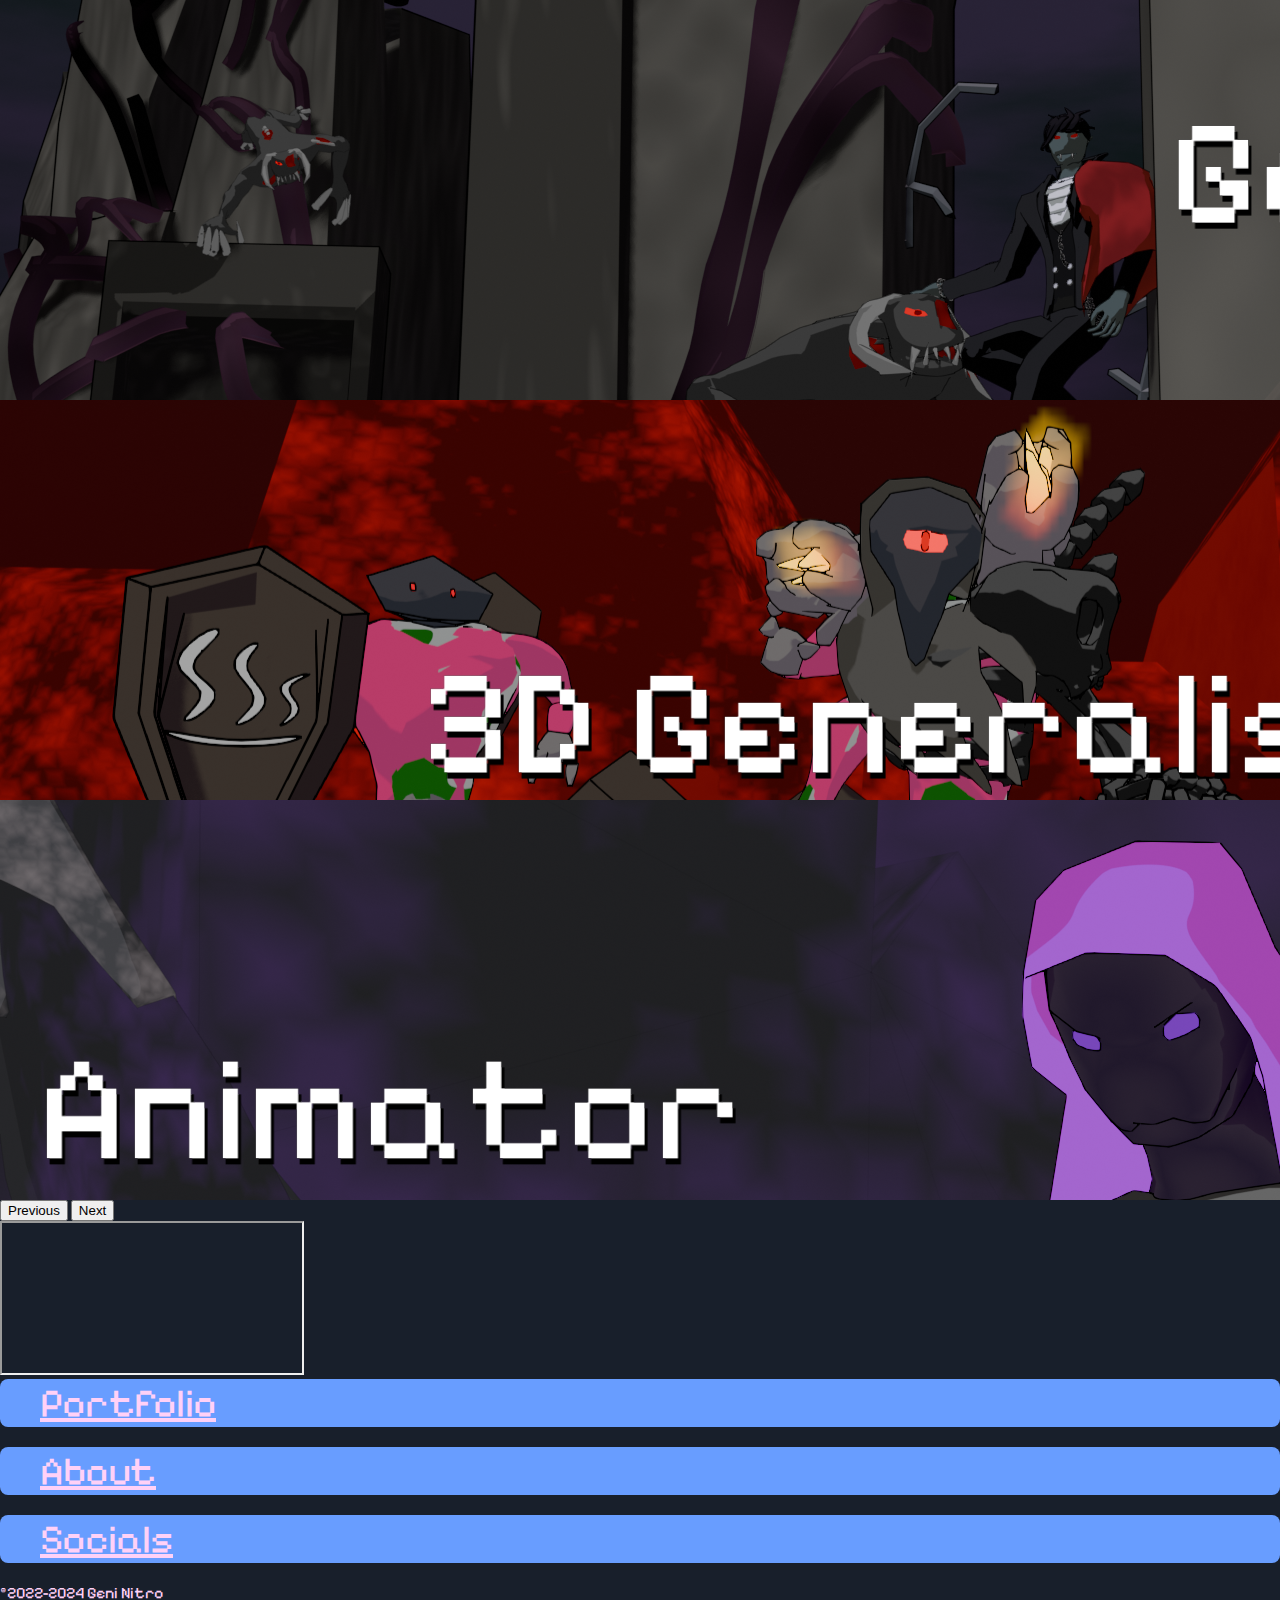
<file: index.html>
<!doctype html>
<!-- Bootstrap 5.3 template designed for Web and Time-Based Design Subject [DESN1021]- 2023 -->
<!-- Date: 13 October 2023  -->
<!-- Author: Web and Time Based Subject -->

<html lang="en" class="h-100">

<head>
  <!-- BOOTSTRAP META TAGS - Start -->
  <meta charset="utf-8">
  <meta name="viewport" content="width=device-width, initial-scale=1, shrink-to-fit=no">
  <!-- BOOTSTRAP META TAGS - End -->

  <!-- Google Fonts link -->
  <link rel="preconnect" href="https://fonts.googleapis.com">
  <link rel="preconnect" href="https://fonts.gstatic.com" crossorigin>
  <link href="https://fonts.googleapis.com/css2?family=Pixelify+Sans:wght@400..700&display=swap" rel="stylesheet">


  <!-- META TAGS - Start -->
  <meta name="description" content="22090772/Geni Nitro Portfolio Website">
  <meta name="author" content="Geni Nitro">
  <!-- META TAGS - End -->

  <!-- BOOTSTRAP 5 ICONS - Start -->
  <link rel="stylesheet" href="https://cdn.jsdelivr.net/npm/bootstrap-icons@1.10.5/font/bootstrap-icons.css">
  <!-- BOOTSTRAP 5 ICONS - End -->

  <!-- FAVICON - Start - Adapted from: https://favicon.io/ -->
  <link rel="apple-touch-icon" sizes="180x180" href="favicon/apple-touch-icon.png">
  <link rel="icon" type="image/png" sizes="32x32" href="favicon/favicon-32x32.png">
  <link rel="icon" type="image/png" sizes="16x16" href="favicon/favicon-16x16.png">
  <link rel="manifest" href="favicon/site.webmanifest">
  <!-- FAVICON - End -->

  <!-- BOOTSTRAP 5 - Centre Navigation Logo - Start: https://www.codehim.com/bootstrap/bootstrap-5-navbar-with-center-logo/ -->
  <link rel="stylesheet" href="https://cdnjs.cloudflare.com/ajax/libs/font-awesome/6.1.1/css/all.min.css">
  <link rel="stylesheet" href="https://codepen.io/badiali/pen/Vwxmzrg.css">
  <!-- BOOTSTRAP 5 - Centre Navigation Logo - End -->

  <!-- BOOTSTRAP 5 CORE CSS - Start - Adapted from: https://getbootstrap.com/docs/5.3/getting-started/download/ -->
  <link href="https://cdn.jsdelivr.net/npm/bootstrap@5.3.1/dist/css/bootstrap.min.css" rel="stylesheet"
    integrity="sha384-4bw+/aepP/YC94hEpVNVgiZdgIC5+VKNBQNGCHeKRQN+PtmoHDEXuppvnDJzQIu9" crossorigin="anonymous">
  <!-- BOOTSTRAP 5 CORE CSS - End -->

  <!-- Your custom styles for this template - must be after Bootstrap's link element to over ride it (load after) as needed -->

  <!-- CUSTOM STYLES - Start -->
  <link href="css/custom.css" rel="stylesheet">
  <!-- CUSTOM STYLES - End -->

  <title>Home | Geni Nitro</title>

</head>

<!-- COVER PAGE - Start - Adapted from: https://getbootstrap.com/docs/5.2/examples/cover/ -->

<body class="d-flex flex-column min-vh-100">

  <!-- HEADER - BOOTSTRAP 5 Navbar with Centre Logo - Start: https://www.codehim.com/bootstrap/bootstrap-5-navbar-with-center-logo/ -->


  <!-- HEADER - BOOTSTRAP 5 Navbar with Centre Logo - End -->


  <header class="carousel-style">
    <div class="container-fluid py-5">

      <!-- carousel start -->

      <!-- Replace carousel placeholder images with proper title sequences, limit image height to 400px to ensure it doesn't scale weirdly when in smaller screens -->
      <div id="carouselExampleAutoplaying" class="carousel slide" data-bs-ride="carousel">
        <div class="carousel-inner">
          <div class="carousel-item active carousel-background-one">
            <img src="img/carousel 1.png" class="d-block w-100" alt="carousel image 1">
          </div>
          <div class="carousel-item carousel-background-two">
            <img src="img/carousel 2.png" class="d-block w-100" alt="carousel image 2">
          </div>
          <div class="carousel-item carousel-background-three">
            <img src="img/carousel 3.png" class="d-block w-100" alt="carousel image 3">
          </div>
        </div>
        <button class="carousel-control-prev" type="button" data-bs-target="#carouselExampleAutoplaying"
          data-bs-slide="prev">
          <span class="carousel-control-prev-icon" aria-hidden="true"></span>
          <span class="visually-hidden">Previous</span>
        </button>
        <button class="carousel-control-next" type="button" data-bs-target="#carouselExampleAutoplaying"
          data-bs-slide="next">
          <span class="carousel-control-next-icon" aria-hidden="true"></span>
          <span class="visually-hidden">Next</span>
        </button>
      </div>
      <!-- carousel end -->
    </div>
  </header>

  <div class="container">
    <main class="px-3">
      <div class="row row-md-12">
        <!-- embed video start -->
        <div class="col-12 col-md-6">
          <div class="ratio ratio-16x9">
            <iframe src="https://www.youtube.com/embed/10cmnUql4Us?si=mbgZHk_J-jm_E1My"
              title="Channel Trailer"
              allow="accelerometer; autoplay; clipboard-write; encrypted-media; gyroscope; picture-in-picture; web-share"
              referrerpolicy="strict-origin-when-cross-origin" allowfullscreen></iframe>
          </div>
        </div>
        <!-- embed video end -->
        <!-- button links start -->
        <div class="col-12 col-md-6 porti">
          <div class="link-style">
            <a href="portfolio.html" class="link-underline link-underline-opacity-0">
              Portfolio
            </a>
          </div>
          <div class="link-style">
            <a href="about.html" class="link-underline link-underline-opacity-0">
              About
            </a>
          </div>
          <div class="link-style">
            <a href="socials.html" class="link-underline link-underline-opacity-0">
              Socials
            </a>
          </div>
        </div>
        <!-- button links end -->
      </div>
    </main>
  </div>

  <!-- FOOTER - Start: https://getbootstrap.com/docs/5.3/examples/footers/ -->

  <div class="container mt-auto">
    <footer class="d-flex flex-wrap justify-content-between align-items-center text-center">
      <p class="col-12 mb-0">&copy;2022-2024 Geni Nitro</p>
    </footer>
  </div>
  <!-- FOOTER - End -->

  <!-- COVER PAGE - End -->

  <!-- =================No Content below here========================= -->
  <!-- Bootstrap JavaScript
================================================== -->
  <!-- Placed at the end of the document so the pages load faster -->

  <!--  BOOTSTRAP BUNDLE WITH POPPER - Start -->
  <script src="https://cdn.jsdelivr.net/npm/bootstrap@5.1.3/dist/js/bootstrap.bundle.min.js"
    integrity="sha384-ka7Sk0Gln4gmtz2MlQnikT1wXgYsOg+OMhuP+IlRH9sENBO0LRn5q+8nbTov4+1p"
    crossorigin="anonymous"></script>
  <!--  BOOTSTRAP BUNDLE WITH POPPER - End -->


  <!-- Placed at the end of the document so the pages load faster -->
  <script src="https://cdn.jsdelivr.net/npm/@popperjs/core@2.11.8/dist/umd/popper.min.js"
    integrity="sha384-I7E8VVD/ismYTF4hNIPjVp/Zjvgyol6VFvRkX/vR+Vc4jQkC+hVqc2pM8ODewa9r"
    crossorigin="anonymous"></script>
  <script src="https://cdn.jsdelivr.net/npm/bootstrap@5.3.3/dist/js/bootstrap.min.js"
    integrity="sha384-0pUGZvbkm6XF6gxjEnlmuGrJXVbNuzT9qBBavbLwCsOGabYfZo0T0to5eqruptLy"
    crossorigin="anonymous"></script>
  <!-- End of Bootstrap script -->


</body>

</html>

<!-- Bootstrap 5.3 template designed for Web and Time-Based Design Subject [DESN1021]- 2023 -->



<!-- Notes
 
Replace images
replace favicon
fix colour palette
replace embedded video


-->
</file>
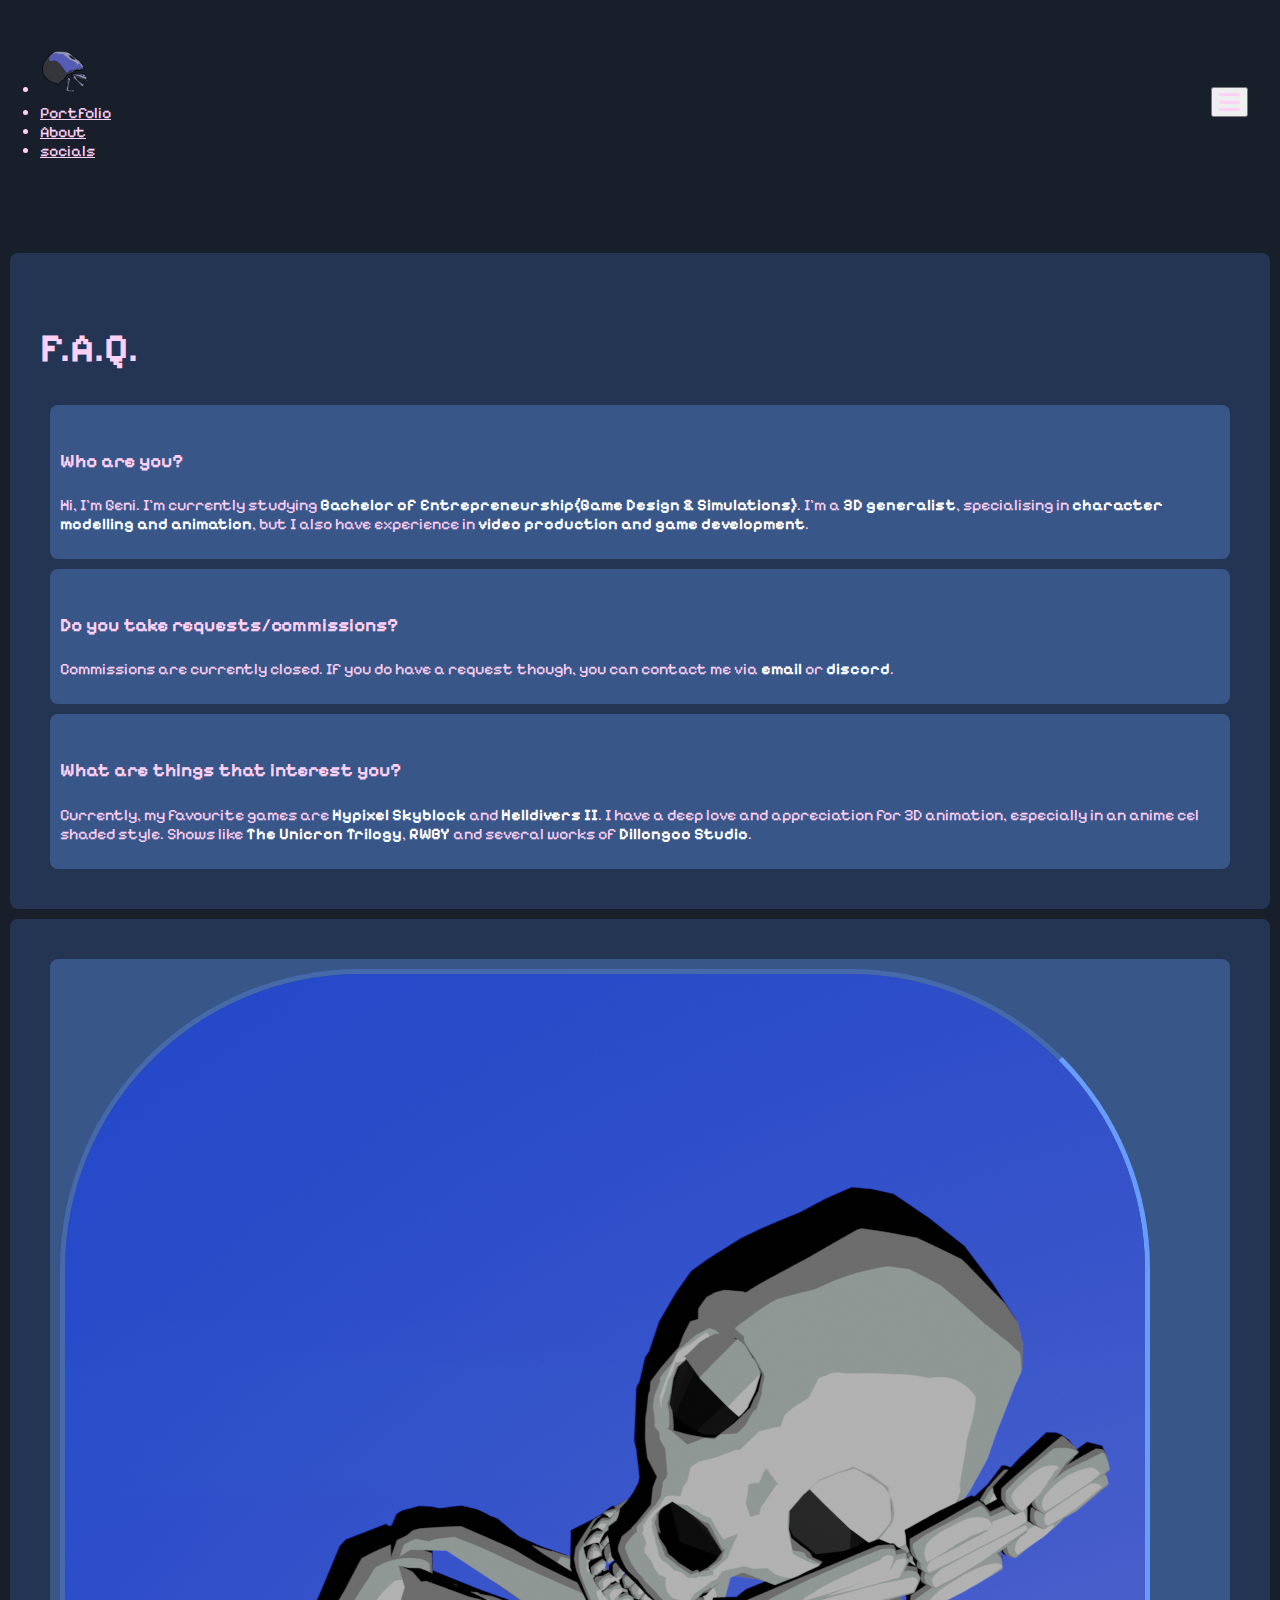
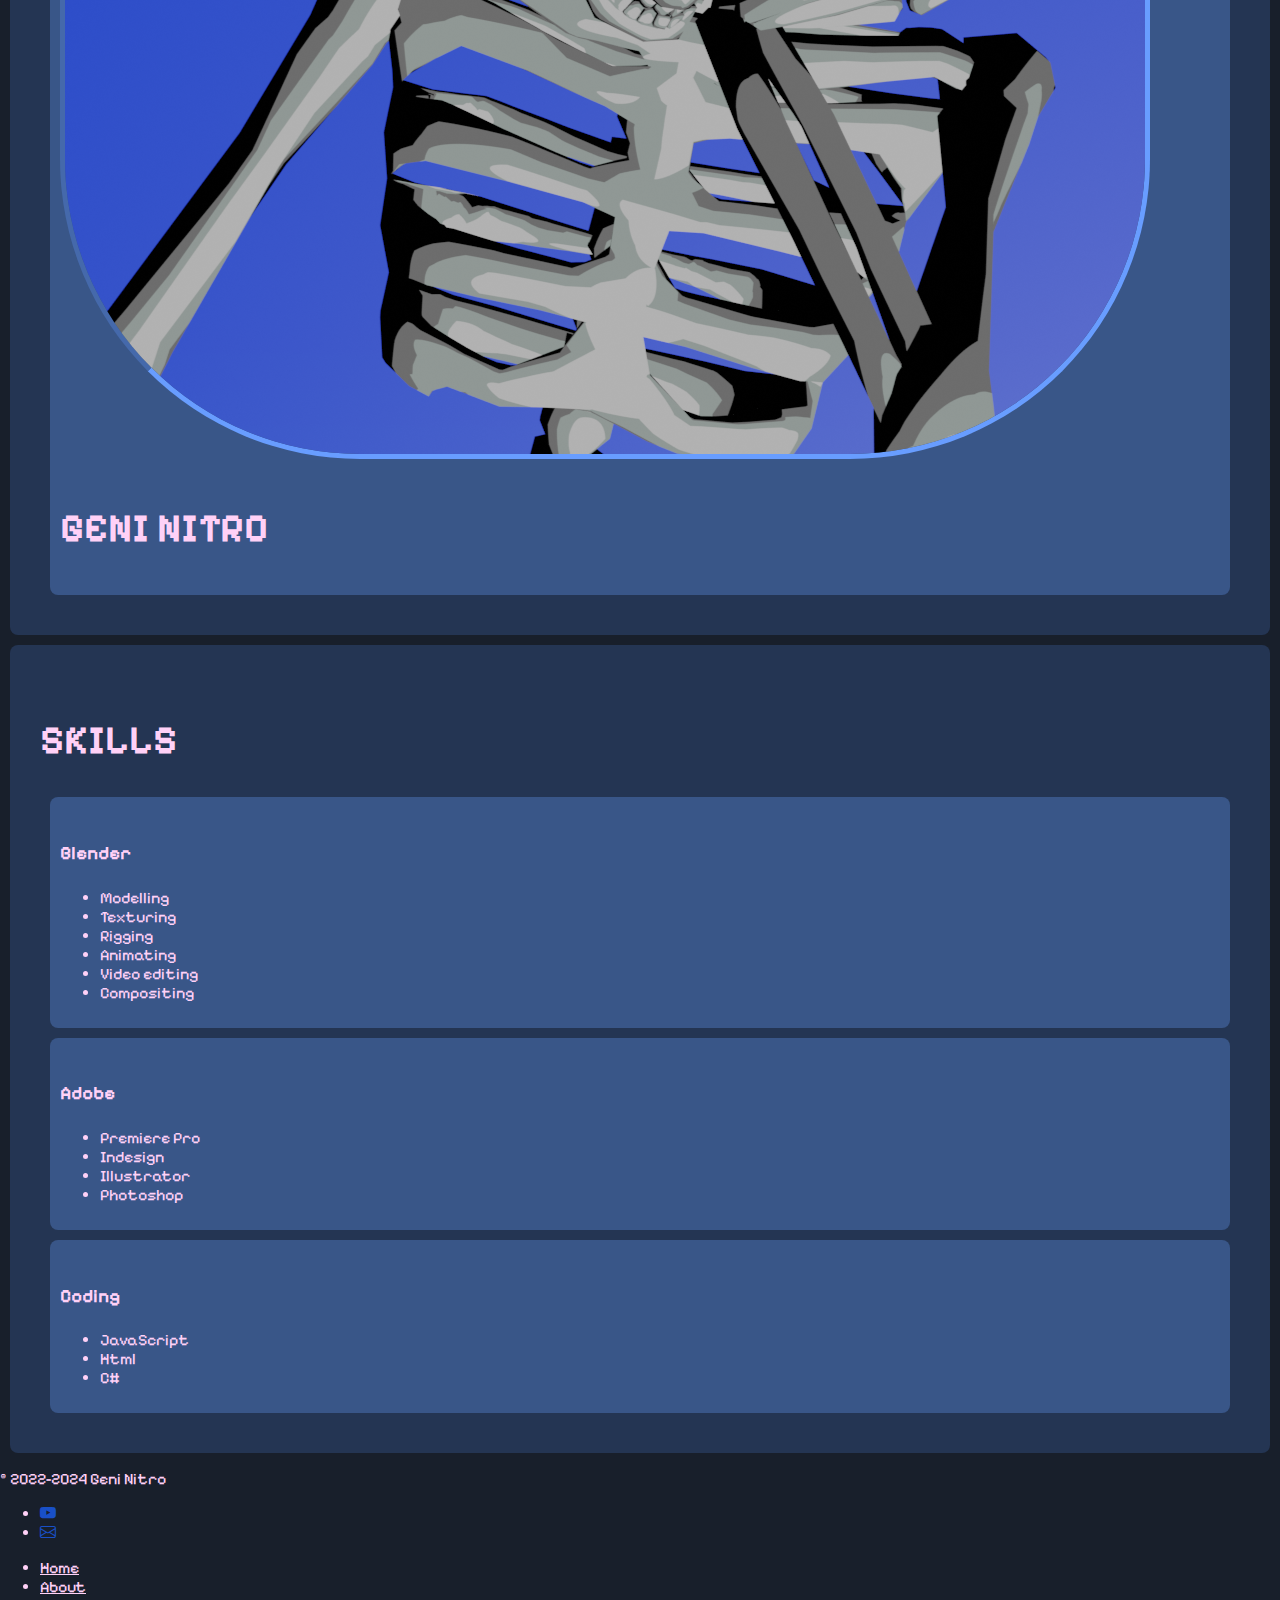
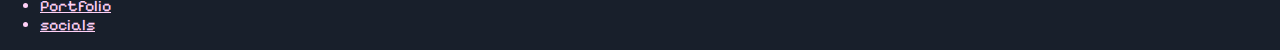
<file: about.html>
<!DOCTYPE html>
<!-- Bootstrap 5.3 template designed for Web and Time-Based Design Subject [DESN1021]- 2023 -->
<!-- Date: 13 October 2023  -->
<!-- Author: Web and Time Based Subject -->

<html lang="en" dir="ltr">

<head>
  <!-- BOOTSTRAP META TAGS - Start -->
  <meta charset="utf-8">
  <meta name="viewport" content="width=device-width, initial-scale=1, shrink-to-fit=no">
  <!-- BOOTSTRAP META TAGS - End -->

  <!-- META TAGS - Start -->
  <meta name="description" content="22090772/Geni Nitro Portfolio Website">
  <meta name="author" content="Geni Nitro">
  <!-- META TAGS - End -->

  <!-- BOOTSTRAP 5 ICONS - Start -->
  <link rel="stylesheet" href="https://cdn.jsdelivr.net/npm/bootstrap-icons@1.10.5/font/bootstrap-icons.css">
  <!-- BOOTSTRAP 5 ICONS - End -->

  <!-- FAVICON - Start - Adapted from: https://favicon.io/ -->
  <link rel="apple-touch-icon" sizes="180x180" href="favicon/apple-touch-icon.png">
  <link rel="icon" type="image/png" sizes="32x32" href="favicon/favicon-32x32.png">
  <link rel="icon" type="image/png" sizes="16x16" href="favicon/favicon-16x16.png">
  <link rel="manifest" href="favicon/site.webmanifest">
  <!-- FAVICON - End -->

  <!-- Google Fonts link -->
  <link rel="preconnect" href="https://fonts.googleapis.com">
  <link rel="preconnect" href="https://fonts.gstatic.com" crossorigin>
  <link href="https://fonts.googleapis.com/css2?family=Pixelify+Sans:wght@400..700&display=swap" rel="stylesheet">
  <!-- GOOGLE FONTS - End -->

  <!-- BOOTSTRAP 5 - Centre Navigation Logo - Start: https://www.codehim.com/bootstrap/bootstrap-5-navbar-with-center-logo/ -->
  <link rel="stylesheet" href="https://cdnjs.cloudflare.com/ajax/libs/font-awesome/6.1.1/css/all.min.css">
  <link rel="stylesheet" href="https://codepen.io/badiali/pen/Vwxmzrg.css">
  <!-- BOOTSTRAP 5 - Centre Navigation Logo - End -->

  <!-- BOOTSTRAP 5 CORE CSS - Start - Adapted from: https://getbootstrap.com/docs/5.3/getting-started/download/ -->
  <link href="https://cdn.jsdelivr.net/npm/bootstrap@5.3.1/dist/css/bootstrap.min.css" rel="stylesheet"
    integrity="sha384-4bw+/aepP/YC94hEpVNVgiZdgIC5+VKNBQNGCHeKRQN+PtmoHDEXuppvnDJzQIu9" crossorigin="anonymous">
  <!-- BOOTSTRAP 5 CORE CSS - End -->

  <!-- Your custom styles for this template - must be after Bootstrap's link element to over ride it (load after) as needed -->

  <!-- CUSTOM STYLES - Start -->
  <link href="css/custom.css" rel="stylesheet">
  <!-- CUSTOM STYLES - End -->

  <title>About | Geni Nitro</title>
</head>

<body class="d-flex flex-column min-vh-100">


  <!-- HEADER - BOOTSTRAP 5 Navbar with Centre Logo - Start: https://www.codehim.com/bootstrap/bootstrap-5-navbar-with-center-logo/ -->

  <header data-headroom class="header fixed-top">
    <nav class="navbar navbar-expand-lg text-uppercase py-0">
      <div class="offcanvas offcanvas-end vh-100" tabindex="-1" id="navbarOffcanvasLg">
        <div class="container-lg">
          <div class="row flex-grow-1 p-4 p-lg-0">
            <div class="col-lg-6 order-2 order-lg-1 ms-auto ms-lg-0">
              <ul class="navbar-nav d-flex flex-column flex-lg-row">
                <li class="nav-item me-4 me-xxl-5">
                  <a class="navbar-brand" href="index.html">
                    <span class="fw-bold"><img src="img/icon.png" class="img-fluid rounded header-img"
                        alt="logo"></span>
                  </a>
                </li>
                <li class="nav-item me-4 me-xxl-5">
                  <a class="nav-link" href="portfolio.html">Portfolio</a>
                </li>
                <li class="nav-item me-4 me-xxl-5">
                  <a class="nav-link" href="about.html">About</a>
                </li>
                <li class="nav-item me-4 me-xxl-5">
                  <a class="nav-link" href="socials.html">socials</a>
                </li>
              </ul>
            </div>
          </div>
        </div>
      </div>
    </nav>
    <button class="navbar-toggler d-lg-none fs-3" type="button" data-bs-toggle="offcanvas"
      data-bs-target="#navbarOffcanvasLg" aria-controls="navbarOffcanvasLg">
      <i class="fa-solid fa-bars"></i>
    </button>
  </header>
  <!-- HEADER - BOOTSTRAP 5 Navbar with Centre Logo - End -->

  <!-- ============================================================================
                              Content goes here
   ============================================================================ -->
  <div class="container">
    <div class="row">
      <div class="col-12 col-md-6">
        <div class="tab2-style">
          <h2>F.A.Q.</h2>
          <div class="tab3-style">
            <h3>Who are you?</h3>
            <p>Hi, I'm Geni.
              I'm currently studying <strong>Bachelor of Entrepreneurship(Game Design &amp; Simulations)</strong>.
              I'm a <strong>3D generalist</strong>, specialising in <strong>character modelling and animation</strong>,
              but I also have
              experience in <strong>video production and game development</strong>. </p>
          </div>
          <div class="tab3-style">
            <h3>Do you take requests/commissions?</h3>
            <p>
              Commissions are currently closed.
              If you do have a request though, you can contact me via <strong>email</strong> or
              <strong>discord</strong>.
            </p>
          </div>
          <div class="tab3-style">
            <h3>What are things that interest you? </h3>
            <p>Currently, my favourite games are <strong>Hypixel
                Skyblock</strong> and <strong>Helldivers II</strong>. I have a deep love and appreciation for 3D
              animation, especially in an anime cel shaded style. Shows like <strong>The Unicron Trilogy</strong>,
              <strong>RWBY</strong> and several works of <strong>Dillongoo Studio</strong>.
            </p>
          </div>
        </div>
      </div>
      <div class="col-12 col-md-6 float">
        <div class="tab2-style">
          <div class="tab3-style text-center">
            <img class="profile-img img-fluid" src="img/profile-img.png" alt="profile">
            <h2>Geni Nitro</h2>
          </div>
        </div>
      </div>
      <div class="col-12 justify-content-center">
        <div class="tab2-style row">
          <h2>Skills</h2>
          <div class="row">
            <div class="col-12 col-md-4">
              <div class=" tab3-style">
                <h3>Blender</h3>
                <ul>
                  <li>
                    <a>Modelling</a>
                  </li>
                  <li>
                    <a>Texturing</a>
                  </li>
                  <li>
                    <a>Rigging</a>
                  </li>
                  <li>
                    <a>Animating</a>
                  </li>
                  <li>
                    <a>Video editing</a>
                  </li>
                  <li>
                    <a>Compositing</a>
                  </li>
                </ul>
              </div>

            </div>
            <div class="col-12 col-md-4">
              <div class=" tab3-style">
                <h3>Adobe</h3>
                <ul>
                  <li>
                    <a>Premiere Pro</a>
                  </li>
                  <li>
                    <a>Indesign</a>
                  </li>
                  <li>
                    <a>Illustrator</a>
                  </li>
                  <li>
                    <a>Photoshop</a>
                  </li>
                </ul>
              </div>
            </div>
            <div class="col-12 col-md-4">
              <div class=" tab3-style">
                <h3>Coding</h3>
                <ul>
                  <li>
                    <a>JavaScript</a>
                  </li>
                  <li>
                    <a>Html</a>
                  </li>
                  <li>
                    <a>C#</a>
                  </li>
                </ul>
              </div>
            </div>
          </div>
        </div>

      </div>
    </div>
  </div>

  <!-- FOOTER - Start: https://getbootstrap.com/docs/5.3/examples/footers/ -->

  <div class="container mt-auto">
    <footer class="d-flex flex-wrap justify-content-between align-items-center py-3 my-4">
      <p class="col-md-4 mb-0">&copy; 2022-2024 Geni Nitro</p>

      <ul
        class="col-md-4 d-flex align-items-center justify-content-center mb-3 mb-md-0 me-md-auto link-body-emphasis text-decoration-none list-unstyled">
        <li class="ms-3"> <a class="footsocial" href="https://www.youtube.com/@Nitrogenicis" target="_blank"><i
              class="bi bi-youtube fs-3"></i></a></li>
        <li class="ms-3"><a class="footsocial" href="mailto:nitrogenicis@gmail.com" target="_blank"><i
              class="bi bi-envelope fs-3"></i></a>
        </li>
      </ul>

      <ul class="nav col-md-4 justify-content-end">
        <li class="nav-item"><a href="index.html" class="nav-link px-2">Home</a></li>
        <li class="nav-item"><a href="about.html" class="nav-link px-2">About</a></li>
        <li class="nav-item"><a href="portfolio.html" class="nav-link px-2">Portfolio</a></li>
        <li class="nav-item"><a href="socials.html" class="nav-link px-2">socials</a></li>
      </ul>
    </footer>
  </div>
  <!-- FOOTER - End -->

  <!-- =================No Content below here========================= -->
  <!-- Bootstrap JavaScript
================================================== -->
  <!-- Placed at the end of the document so the pages load faster -->

  <!--  BOOTSTRAP BUNDLE WITH POPPER - Start -->
  <script src="https://cdn.jsdelivr.net/npm/bootstrap@5.3.1/dist/js/bootstrap.bundle.min.js"
    integrity="sha384-HwwvtgBNo3bZJJLYd8oVXjrBZt8cqVSpeBNS5n7C8IVInixGAoxmnlMuBnhbgrkm"
    crossorigin="anonymous"></script>
  <!--  BOOTSTRAP BUNDLE WITH POPPER - End -->

</body>

</html>

<!-- Bootstrap 5.3 template designed for Web and Time-Based Design Subject [DESN1021]- 2023 -->
</file>
<file: css/custom.css>
/* Custom CSS for Bootstrap 5.3 template designed for Web and Time-Based Design Subject [DESN1021]- 2023 */
/* Date: Date: 13 October 2023 */
/* Author: Web and Time-based Design Subject */

/* sets the default rem size for an entire page (for all sizing to be relative to) */

html {
  font-size: 1rem;
  scroll-behavior: smooth;
  scroll-padding-top: 4rem;
}

body {
  font-family: "Pixelify Sans" !important;
  background-color: rgb(24, 31, 43);
  margin: 0 auto;
  padding: 0;
}

/* Resume template specific styles  */

h1,
h2,
h3,
h4,
h5,
h6 {
  font-family: "Pixelify Sans";
}

h1 {
  color: rgb(255, 209, 247);
  font-weight: 700;
  padding-bottom: 1rem;
  font-size: 3rem;
  text-transform: uppercase;

}

h2 {
  color: rgb(255, 209, 247);

  padding-top: .5rem;
  font-size: 2.5rem;
  text-transform: uppercase;

}

h3 {
  padding-bottom: 0.3rem;
  padding-top: 1rem;
  color: rgb(255, 209, 247);

}

h4 {
  font-size: 1rem;
  padding-bottom: 1rem;
  padding-top: 1rem;
  color: rgb(255, 209, 247);
}

h5 {
  font-size: 1rem;
  padding-bottom: 1rem;
  font-weight: 700;
  color: rgb(255, 209, 247);
}

h6 {
  font-size: 1rem;
  padding-bottom: 1rem;
  text-transform: uppercase;
  color: rgb(255, 209, 247);
  font-family: "Pixelify Sans";
}

p,
ul,
ol,
li,
a {
  color: rgb(255, 209, 247);
}

/*header style*/
.header {
  position: relative;
  background-size: cover;
  background-position: center;
  margin-bottom: 3rem;
}


/* home button style */

.link-style {
  background-color: rgb(104, 157, 255);
  color: rgb(255, 209, 247);
  font-family: "Pixelify Sans";
  font-size: 40px;
  padding-left: 40px;
  border-radius: 8px;
  border-color: rgb(104, 157, 255);
  margin-bottom: 20px;
}

.link-style:hover {
  background-color: rgb(104, 119, 255);
  padding-left: 50px;

}

/* tab style */
.tab-style {
  background-color: #243553;
  border-radius: 8px;
  padding: 10px;
  margin: 10px;
}
.tab2-style {
  background-color: #243553;
  border-radius: 8px;
  padding: 30px;
  margin: 10px;
}
.tab3-style {
  background-color: #395688;
  border-radius: 8px;
  padding: 10px;
  margin: 10px;
}
.tab4-style {
  background-color: #3a68a3;
  border-radius: 8px;
  padding: 10px;
  margin: 10px;
}

/* background opacity */
.p1-bg {
  background-image: url(../img/portfolio-1-bg.png) !important;
  background-size: 400px 400px;
}

.p2-bg {
  background-image: url(../img/portfolio-2-bg.png) !important;
  background-size: 400px 400px;
}
.p3-bg {
  background-image: url(../img/portfolio-3-bg.png) !important;
  background-size: 400px 400px;
}
.p4-bg {
  background-image: url(../img/portfolio-4-bg.png) !important;
  background-size: 400px 400px;
}
.p5-bg {
  background-image: url(../img/portfolio-5-bg.png) !important;
  background-size: 400px 400px;
}
.p6-bg {
  background-image: url(../img/portfolio-6-bg.png) !important;
  background-size: 400px 400px;
}


.portfolio-item .portfolio-item-caption {
  position: absolute;
  top: 0;
  left: 0;
  transition: all 0.2s ease-in-out;
  opacity: 0;
}

.portfolio-item .portfolio-item-caption:hover {
  opacity: 1;
}

.portfolio .portfolio-item {
  position: relative;
  display: block;
  max-width: 25rem;
  border-radius: 0.5rem;
  overflow: hidden;
}

.profile-img{
  border-radius: 300px;
  border-width: 5px;
  border-color: rgb(104, 157, 255);
  border-style: inset; 
}
.header-img{
  max-width: 50px;
}
p strong, p i{
  color: rgb(255, 255, 255) !important;
}

/* ===================================================================================================
======================================================================================================
======================================================================================================
======================================================================================================
====================================================================================================== */

.overlay {
  position: absolute;
  min-height: 100%;
  min-width: 100%;
  left: 0;
  top: 0;
  background: rgba(244, 244, 244, 0.60);
}

.description {
  position: absolute;
  top: 30%;
  margin: auto;
  padding: 2rem;
}

.description h1 {
  color: rgb(25, 80, 199);
  font-size: 4rem;
}

.description p {
  color: #666;
  font-size: 1.5rem;
  width: 100%;
  line-height: 1.5;
}

.description button {
  border: 1px solid rgb(25, 80, 199);
  background: rgb(25, 80, 199);
  color: #fff;
}

button a:hover {
  background: rgb(25, 80, 199);
  text-decoration: none;
}

.col-8 {
  border: 0;
  border-left: 6px solid rgb(25, 80, 199);
  padding-left: 3rem;
}

.col-4 {
  padding-right: 3rem;
}

/* FOOTER - Start */
.nav-link {
  color: rgb(255, 209, 247);
}

.nav-link:hover {
  color: rgb(25, 80, 199);
}

.footsocial {
  color: rgb(25, 80, 199);
}

.footsocial:hover {
  color: rgb(255, 209, 247);
}

/* FOOTER - End */




/* BOX HOVER EFFECT - Start: https://bootsnipp.com/snippets/92e5X */
.box {
  text-align: center;
  color: #fff;
  position: relative;
}

.box .box-content,
.box:after {
  width: 100%;
  position: absolute;
  left: 0;
}

.box:after {
  content: "";
  height: 100%;
  background: linear-gradient(to bottom, rgba(0, 0, 0, 0) 0, rgba(0, 0, 0, .08) 69%, rgba(0, 0, 0, .76) 100%);
  top: 0;
  transition: all .5s ease 0s;
}

.box .post,
.box .title {
  transform: translateY(145px);
  transition: all .4s cubic-bezier(.13, .62, .81, .91) 0s;
}

.box:hover:after {
  background: linear-gradient(to bottom, rgba(0, 0, 0, .01) 0, rgba(0, 0, 0, .09) 11%, rgba(0, 0, 0, .12) 13%, rgba(0, 0, 0, .19) 20%, rgba(0, 0, 0, .29) 28%, rgba(0, 0, 0, .29) 29%, rgba(0, 0, 0, .42) 38%, rgba(0, 0, 0, .46) 43%, rgba(0, 0, 0, .53) 47%, rgba(0, 0, 0, .75) 69%, rgba(0, 0, 0, .87) 84%, rgba(0, 0, 0, .98) 99%, rgba(0, 0, 0, .94) 100%);
}

.box img {
  width: 100%;
  height: auto;
}

.box .box-content {
  padding: 20px;
  margin-bottom: 20px;
  bottom: 0;
  z-index: 1;
}

.box .title {
  font-size: 22px;
  font-weight: 700;
  text-transform: uppercase;
  margin: 0 0 10px;
}

.box .post {
  display: block;
  padding: 8px 0;
  font-size: 15px;
}

.box .social li a,
.box .icon li a {
  border-radius: 50%;
  font-size: 20px;
  color: #fff;
}

.box:hover .post,
.box:hover .title {
  transform: translateY(0);
}

.box .social {
  list-style: none;
  padding: 0 0 5px;
  margin: 40px 0 25px;
  opacity: 0;
  position: relative;
  transform: perspective(500px) rotateX(-90deg) rotateY(0) rotateZ(0);
  transition: all .6s cubic-bezier(0, 0, .58, 1) 0s;
}

.box:hover .social {
  opacity: 1;
  transform: perspective(500px) rotateX(0) rotateY(0) rotateZ(0);
}

.box .social:before {
  content: "";
  width: 50px;
  height: 2px;
  background: #fff;
  margin: 0 auto;
  position: absolute;
  top: -23px;
  left: 0;
  right: 0;
}

.box .social li {
  display: inline-block;
}

.box .social li a {
  display: block;
  width: 40px;
  height: 40px;
  line-height: 40px;
  background: rgb(255, 209, 247);
  margin-right: 10px;
  transition: all .3s ease 0s;
}

.box .icon li,
.box .icon li a {
  display: inline-block;
}

.box .social li a:hover {
  background: rgb(25, 80, 199);
}

.box .social li:last-child a {
  margin-right: 0;
}

@media only screen and (max-width:990px) {
  .box {
    margin-bottom: 30px;
  }
}

/* BOX HOVER EFFECT - End */

/* CIRCLE PROGRESS BAR - Start: https://bootsnipp.com/snippets/nrDmZ */
.progress {
  width: 150px;
  height: 150px;
  line-height: 150px;
  background: none;
  margin: 0 auto;
  box-shadow: none;
  position: relative;
}

.progress:after {
  content: "";
  width: 100%;
  height: 100%;
  border-radius: 50%;
  border: 12px solid #fff;
  position: absolute;
  top: 0;
  left: 0;
}

.progress>span {
  width: 50%;
  height: 100%;
  overflow: hidden;
  position: absolute;
  top: 0;
  z-index: 1;
}

.progress .progress-left {
  left: 0;
}

.progress .progress-bar {
  width: 100%;
  height: 100%;
  background: none;
  border-width: 12px;
  border-style: solid;
  position: absolute;
  top: 0;
}

.progress .progress-left .progress-bar {
  left: 100%;
  border-top-right-radius: 80px;
  border-bottom-right-radius: 80px;
  border-left: 0;
  -webkit-transform-origin: center left;
  transform-origin: center left;
}

.progress .progress-right {
  right: 0;
}

.progress .progress-right .progress-bar {
  left: -100%;
  border-top-left-radius: 80px;
  border-bottom-left-radius: 80px;
  border-right: 0;
  -webkit-transform-origin: center right;
  transform-origin: center right;
  animation: loading-1 1.8s linear forwards;
}

.progress .progress-value {
  width: 90%;
  height: 90%;
  border-radius: 50%;
  background: #44484b;
  font-size: 14px;
  color: #fff;
  line-height: 135px;
  text-align: center;
  position: absolute;
  top: 5%;
  left: 5%;
}

.progress.blue .progress-bar {
  border-color: rgb(25, 80, 199);
}

.progress.blue .progress-left .progress-bar {
  animation: loading-2 1.5s linear forwards 1.8s;
}

.progress.yellow .progress-bar {
  border-color: #ff0080;
}

.progress.yellow .progress-left .progress-bar {
  animation: loading-3 1s linear forwards 1.8s;
}

.progress.pink .progress-bar {
  border-color: #15f4ee;
}

.progress.pink .progress-left .progress-bar {
  animation: loading-4 0.4s linear forwards 1.8s;
}

.progress.green .progress-bar {
  border-color: #FF5F1F;
}

.progress.green .progress-left .progress-bar {
  animation: loading-5 1.2s linear forwards 1.8s;
}

@keyframes loading-1 {
  0% {
    -webkit-transform: rotate(0deg);
    transform: rotate(0deg);
  }

  100% {
    -webkit-transform: rotate(180deg);
    transform: rotate(180deg);
  }
}

@keyframes loading-2 {
  0% {
    -webkit-transform: rotate(0deg);
    transform: rotate(0deg);
  }

  100% {
    -webkit-transform: rotate(144deg);
    transform: rotate(144deg);
  }
}

@keyframes loading-3 {
  0% {
    -webkit-transform: rotate(0deg);
    transform: rotate(0deg);
  }

  100% {
    -webkit-transform: rotate(90deg);
    transform: rotate(90deg);
  }
}

@keyframes loading-4 {
  0% {
    -webkit-transform: rotate(0deg);
    transform: rotate(0deg);
  }

  100% {
    -webkit-transform: rotate(36deg);
    transform: rotate(36deg);
  }
}

@keyframes loading-5 {
  0% {
    -webkit-transform: rotate(0deg);
    transform: rotate(0deg);
  }

  100% {
    -webkit-transform: rotate(126deg);
    transform: rotate(126deg);
  }
}

@media only screen and (max-width: 990px) {
  .progress {
    margin-bottom: 20px;
  }
}

/* CIRCLE PROGRESS BAR - End */

/* SWIPER CAROUSEL - Start */
.swiper {
  width: 100%;
}

img.slideswipe {
  width: 100%;
}

.swiper-button-prev {
  color: white;
  font-weight: 700;
  font-size: 5em;
}

.swiper-button-next {
  color: white;
  font-weight: 700;
  font-size: 5em;
}

/* SWIPER CAROUSEL - End */

/* carousel style */
.carousel-item {
  max-height: 400px;
}


/* SERVICES FEATURE BOX - Start: https://www.bootdey.com/snippets/view/services-section-page */
.feature-box-1 {
  padding: 32px;
  box-shadow: 0 0 30px rgba(31, 45, 61, 0.125);
  margin: 15px 0;
  position: relative;
  z-index: 1;
  border-radius: 10px;
  overflow: hidden;
  -moz-transition: ease all 0.35s;
  -o-transition: ease all 0.35s;
  -webkit-transition: ease all 0.35s;
  transition: ease all 0.35s;
  top: 0;
}

.feature-box-1 * {
  -moz-transition: ease all 0.35s;
  -o-transition: ease all 0.35s;
  -webkit-transition: ease all 0.35s;
  transition: ease all 0.35s;
}

.feature-box-1 .icon {
  width: 70px;
  height: 70px;
  line-height: 70px;
  background: rgb(255, 209, 247);
  color: #ffffff;
  text-align: center;
  border-radius: 50%;
  margin-bottom: 22px;
  font-size: 27px;
}

.feature-box-1 .icon i {
  line-height: 70px;
}

.feature-box-1 h5 {
  color: rgb(25, 80, 199);
  font-weight: 600;
}

.feature-box-1 p {
  margin: 0;
}

.feature-box-1:after {
  content: "";
  position: absolute;
  top: 0;
  bottom: 0;
  left: auto;
  right: 0;
  border-radius: 10px;
  width: 0;
  background: rgb(25, 80, 199);
  z-index: -1;
  -moz-transition: ease all 0.35s;
  -o-transition: ease all 0.35s;
  -webkit-transition: ease all 0.35s;
  transition: ease all 0.35s;
}

.feature-box-1:hover {
  top: -5px;
}

.feature-box-1:hover h5 {
  color: #ffffff;
}

.feature-box-1:hover p {
  color: rgba(255, 255, 255, 0.8);
}

.feature-box-1:hover:after {
  width: 100%;
  height: 100%;
  border-radius: 10px;
  left: 0;
  right: auto;
}

.section {
  padding: 100px 0;
  position: relative;
}

.section-title {
  padding-bottom: 45px;
}

.section-title h2 {
  font-weight: 700;
  color: #20247b;
  font-size: 45px;
  margin: 0 0 15px;
  border-left: 5px solid #fc5356;
  padding-left: 15px;
}

/* SERVICES FEATURE BOX - End */

/* CONTACT FORM - Start - sourced from: https://www.bootdey.com/snippets/view/contact-page-section */
.contact-name {
  margin-bottom: 30px;
}

.contact-name h5 {
  font-size: 22px;
  color: rgb(25, 80, 199);
  margin-bottom: 5px;
  font-weight: 600;
}

.contact-name p {
  font-size: 18px;
  margin: 0;
  color: white;
}

.social-share a {
  width: 40px;
  height: 40px;
  line-height: 40px;
  border-radius: 50%;
  color: #ffffff;
  text-align: center;
  margin-right: 10px;
}

.social-share .instagram {
  box-shadow: 0 8px 30px -4px rgba(234, 76, 137, 0.5);
  background-color: rgb(25, 80, 199);
}

.social-share .behance {
  box-shadow: 0 8px 30px -4px rgba(0, 103, 255, 0.5);
  background-color: rgb(25, 80, 199);
}

.social-share .linkedin {
  box-shadow: 0 8px 30px -4px rgba(1, 119, 172, 0.5);
  background-color: rgb(25, 80, 199);
}

.contact-form .form-control {
  border-bottom: 1px solid #20247b;
  background: rgb(170, 170, 170);
  border-radius: 0;
  padding-left: 0;
  box-shadow: none !important;
}

.formcol {
  background: grey;
}

.contact-form .form-control:focus {
  border-bottom: 1px solid #fc5356;
}

.contact-form .form-control.invalid {
  border-bottom: 1px solid #ff0000;
}

.contact-form .send {
  margin-top: 20px;
}

@media (max-width: 767px) {
  .contact-form .send {
    margin-bottom: 20px;
  }
}

.contact-form .send {
  margin-top: 20px;
}

.px-btn {
  padding: 0 50px 0 20px;
  line-height: 60px;
  position: relative;
  display: inline-block;
  color: #20247b;
  background: none;
}

.px-btn:before {
  content: "";
  position: absolute;
  top: 0;
  left: 0;
  display: block;
  border-radius: 30px;
  background: transparent;
  border: 1px solid rgb(25, 80, 199);
  border-right: 1px solid transparent;
  -moz-transition: ease all 0.35s;
  -o-transition: ease all 0.35s;
  -webkit-transition: ease all 0.35s;
  transition: ease all 0.35s;
  width: 60px;
  height: 60px;
}

.px-btn .arrow {
  width: 13px;
  height: 2px;
  background: currentColor;
  display: inline-block;
  position: absolute;
  top: 0;
  bottom: 0;
  margin: auto;
  right: 25px;
}

.px-btn .arrow:after {
  width: 8px;
  height: 8px;
  border-right: 2px solid currentColor;
  border-top: 2px solid currentColor;
  content: "";
  position: absolute;
  top: -3px;
  right: 0;
  display: inline-block;
  -moz-transform: rotate(45deg);
  -o-transform: rotate(45deg);
  -ms-transform: rotate(45deg);
  -webkit-transform: rotate(45deg);
  transform: rotate(45deg);
}

.formanchor {
  color: white;
}

.formanchor:hover {
  color: rgb(25, 80, 199);
}

/* CONTACT FORM - End */

/* FULL FEATURED IMAGE GALLERY - Start - Sourced from: https://www.cssscript.com/demo/image-viewer-spotlight/ */
img.viewer {
  width: 30vw;
  max-width: 320px;
}



/* PORTFOLIO MODAL - Start: https://startbootstrap.com/theme/freelancer */
.divider-custom {
  margin: 1.25rem 0 1.5rem;
  width: 100%;
  display: flex;
  justify-content: center;
  align-items: center;
}

.divider-custom .divider-custom-line {
  width: 100%;
  max-width: 7rem;
  height: 0.25rem;
  background-color: rgb(25, 80, 199);
  ;
  border-radius: 1rem;
  border-color: #2c3e50;
}

.divider-custom .divider-custom-line:first-child {
  margin-right: 1rem;
}

.divider-custom .divider-custom-line:last-child {
  margin-left: 1rem;
}

.divider-custom .divider-custom-icon {
  color: rgb(25, 80, 199);
  font-size: 2rem;
}

.divider-custom.divider-light .divider-custom-line {
  background-color: #fff;
}

.divider-custom.divider-light .divider-custom-icon {
  color: #fff;
}



.portfolio .portfolio-item .portfolio-item-caption .portfolio-item-caption-content {
  font-size: 1.5rem;
}

.portfolio-modal .btn-close {
  color: #1abc9c;
  font-size: 2rem;
  padding: 1rem;
}

.portfolio-modal .portfolio-modal-title {
  font-size: 2.25rem;
  line-height: 2rem;
}

@media (min-width: 992px) {
  .portfolio-modal .portfolio-modal-title {
    font-size: 3rem;
    line-height: 2.5rem;
  }
}

.btn-primary {
  --bs-btn-color: #fff;
  --bs-btn-bg: rgb(25, 80, 199);
  --bs-btn-border-color: rgb(25, 80, 199);
  --bs-btn-hover-color: #fff;
  --bs-btn-hover-bg: rgb(25, 80, 199);
  --bs-btn-hover-border-color: rgb(25, 80, 199);
  --bs-btn-focus-shadow-rgb: 60, 198, 171;
  --bs-btn-active-color: #fff;
  --bs-btn-active-bg: rgb(25, 80, 199);
  --bs-btn-active-border-color: rgb(25, 80, 199);
  --bs-btn-active-shadow: inset 0 3px 5px rgba(0, 0, 0, 0.125);
  --bs-btn-disabled-color: #fff;
  --bs-btn-disabled-bg: rgb(25, 80, 199);
  --bs-btn-disabled-border-color: rgb(25, 80, 199);
}

/* PORTFOLIO MODAL - End */

/* FLOATING STICKY SOCIAL MEDIA - Start - source: https://www.w3schools.com/howto/howto_css_sticky_social_bar.asp */

.icon-bar {
  position: fixed;
  top: 50%;
  -webkit-transform: translateY(-50%);
  -ms-transform: translateY(-50%);
  transform: translateY(-50%);
}

/* Style the icon bar links */
.icon-bar a {
  display: block;
  text-align: center;
  padding: 10px;
  margin: 10px;
  transition: all 0.3s ease;
  color: white;
  font-size: 15px;
}

/* Style the social media icons with color, if you want */
.icon-bar a:hover {
  background-color: rgb(255, 209, 247);
}

.facebook {
  background: rgb(25, 80, 199);
  color: white;
}

.twitter {
  background: rgb(25, 80, 199);
  color: white;
}

.google {
  background: rgb(25, 80, 199);
  color: white;
}

.linkedin {
  background: rgb(25, 80, 199);
  color: white;
}

.youtube {
  background: rgb(25, 80, 199);
  color: white;
}

/* FLOATING STICKY SOCIAL MEDIA - End */

/* SPAN STANDOUT WORDS - Start */
.standout {
  color: rgb(25, 80, 199);
  font-weight: 700;
  font-size: 1.2em;
}

/* SPAN STANDOUT WORDS - End */


/* PORTFOLIO FILTER - Start */

.gallery-wrap,
#gallery {
  overflow: hidden;
}

#filters {
  margin: 1%;
  padding: 0;
  list-style: none;
  overflow: hidden;
}

#filters li {
  float: left;
}

#filters li span {
  display: block;
  padding: 5px 20px;
  text-decoration: none;
  color: rgb(25, 80, 199);
  cursor: pointer;
  text-transform: uppercase;
  transition: all ease-in-out 0.25s;
}

#filters li:hover span {
  color: rgb(255, 209, 247);
}

#filters li span.active {
  background: rgb(25, 80, 199);
  color: rgb(255, 209, 247);
}

.gallery-item {
  float: left;
  width: 33.333%;
  padding: 10px;
  position: relative;
  z-index: 10;
  display: none;
}

.inside {
  position: relative;
  overflow: hidden;
  width: 100%;
  height: 100%;
}

.details,
.overlay {
  position: absolute;
  top: 0;
  left: 0;
  bottom: 0;
  right: 0;
  opacity: 0;
}

.details {
  display: flex;
  align-items: center;
  justify-content: center;
  z-index: 2;
  transition: all 0.3s ease-in-out;
}

.details h2 {
  color: #fff;
  font-size: 1.5em;
  font-weight: 700;
  letter-spacing: 1px;
  text-align: center;
  margin: 0;
}

.details p {
  color: #fff;
  font-size: 1em;
  letter-spacing: 2px;
  text-align: center;
  margin: 0;
  text-transform: uppercase;
}

.inside img {
  float: left;
  width: 100%;
}

.overlay {
  background: rgb(25, 80, 199);
  z-index: 1;
  transition: all 0.7s ease-in-out;
}

.gallery-item:hover .details,
.gallery-item:hover .overlay {
  opacity: 1;
}

@media (max-width: 30em) {
  .wrap {
    padding-left: 1em;
    padding-right: 1em;
  }

  .gallery-item {
    float: none;
    width: 100%;
  }
}

/* PORTFOLIO FILTER - End */

/* EDUCATION PROFILE - Start */

.job-detail {
  border: 3px solid rgb(255, 209, 247);
  border-radius: 6px;
}

.profile-education-icon {
  border: 1px solid rgb(255, 209, 247);
  width: 90px;
  height: 90px;
  line-height: 90px;
  font-size: 42px;
  border-radius: 50px;
  top: 0;
  left: 0;
  right: 0;
  margin: 0 auto;
  background-color: #ffffff;
  color: rgb(255, 209, 247);
  -webkit-transition: all 0.5s;
  transition: all 0.5s;
}

.candidates-profile-education {
  padding: 64px 24px 24px;
}

.candidates-profile-education:hover .profile-education-icon {
  background-color: rgb(25, 80, 199);
  border: 1px solid rgb(25, 80, 199);
  color: rgb(255, 209, 247);
  -webkit-transition: all 0.5s;
  transition: all 0.5s;
}

/* EDUCATION PROFILE - End */

/* COVER PAGE BUTTON - Start */
.btn-secondary,
.btn-secondary:focus {
  color: white;
  background: rgb(25, 80, 199);
  text-shadow: none;
  /* Prevent inheritance from `body` */
}

.btn-secondary:hover {
  color: rgb(25, 80, 199);
  background: white;
}

/* COVER PAGE BUTTON - End */

/* HEADER NAV - Start: https://www.codehim.com/bootstrap/bootstrap-5-navbar-with-center-logo/ */

.header {
  padding-top: 1.8rem;
  padding-bottom: 1.8rem;
}

.header .nav-link,
.header .navbar-brand,
.header .navbar-toggler i {
  color: rgb(255, 209, 247);
  transition: color 0.2s linear;
}

.header .nav-link:hover,
.header .navbar-brand:hover,
.header .navbar-toggler i:hover {
  color: rgb(25, 80, 199);
}

.header .navbar-brand {
  font-size: 1.8rem;
}

.header .navbar-toggler {
  position: absolute;
  top: 50%;
  transform: translateY(-50%);
  right: 2rem;
}

.header .navbar-toggler i {
  font-size: 1.5rem;
}

.header.headroom {
  transition: all 0.2s linear;
}

.header.headroom--top,
.header.headroom--top.headroom--pinned {
  background-color: transparent;
}

.header.headroom--not-top.headroom--pinned {
  padding-top: 0.5rem;
  padding-bottom: 0.5rem;
  background-color: rgba(255, 255, 255, 0.9);
}

.header.headroom--not-top.headroom--pinned .nav-link,
.header.headroom--not-top.headroom--pinned .navbar-brand,
.header.headroom--not-top.headroom--pinned .navbar-toggler i {
  color: rgb(25, 80, 199);
}

.header.headroom--pinned {
  transform: translateY(0%);
}

.header.headroom--unpinned {
  transform: translateY(-100%);
}

.offcanvas .fa-close {
  font-size: 1.8rem;
  color: rgb(25, 80, 199);
}

.offcanvas.show .row {
  padding-top: 2rem !important;
  background-color: rgb(255, 209, 247);
}

.offcanvas.show .nav-link {
  color: rgb(25, 80, 199);
}

button.navbar-toggler {
  color: rgb(255, 209, 247);
}

/* HEADER NAV - End */

/* MEDIA QUERIES - Start */
/* Examples of customising Bootstrap's media queries at different 'snapping' points - for example, change the size of your browser window and watch the <p> text colour change. Don't EVER change the pixel variables or you will be creating snapping points between Bootstrap's default snapping points - just add your styles in the brackets of the @media queries */

/* // Extra small devices (portrait phones, less than 576px) */
@media (max-width: 575.98px) {

  p {
    color: rgb(255, 209, 247);

  }


  .porti{
margin-top: 1rem;
  }
}

/* // Small devices (landscape phones, 576px and up) */
@media (min-width: 576px) and (max-width: 767.98px) {
  p {
    color: rgb(255, 209, 247);

  }
  .porti{
    margin-top: 1rem;
      }
}

/* // Medium devices (tablets, 768px and up) */
@media (min-width: 768px) and (max-width: 991.98px) {
  p {
    color: rgb(255, 209, 247);

  }
  .porti{
    margin-top: 1rem;
      }
}

/* // Large devices (desktops, 992px and up) */
@media (min-width: 992px) and (max-width: 1199.98px) {
  p {
    color: rgb(255, 209, 247);
  }
}

/* // Extra large devices (large desktops, 1200px and up) */
@media (min-width: 1200px) and (max-width: 1399.98px) {
  p {
    color: rgb(255, 209, 247);

  }
}

/* // Extra Extra large devices (large desktops, 1200px and up) */
@media (min-width: 1400px) {
  p {
    color: rgb(255, 209, 247);

  }
}

/* MEDIA QUERIES - End */


/* Custom CSS for Bootstrap 5.3 template designed for Web and Time-Based Design Subject [DESN1021]- 2023 */
</file>
